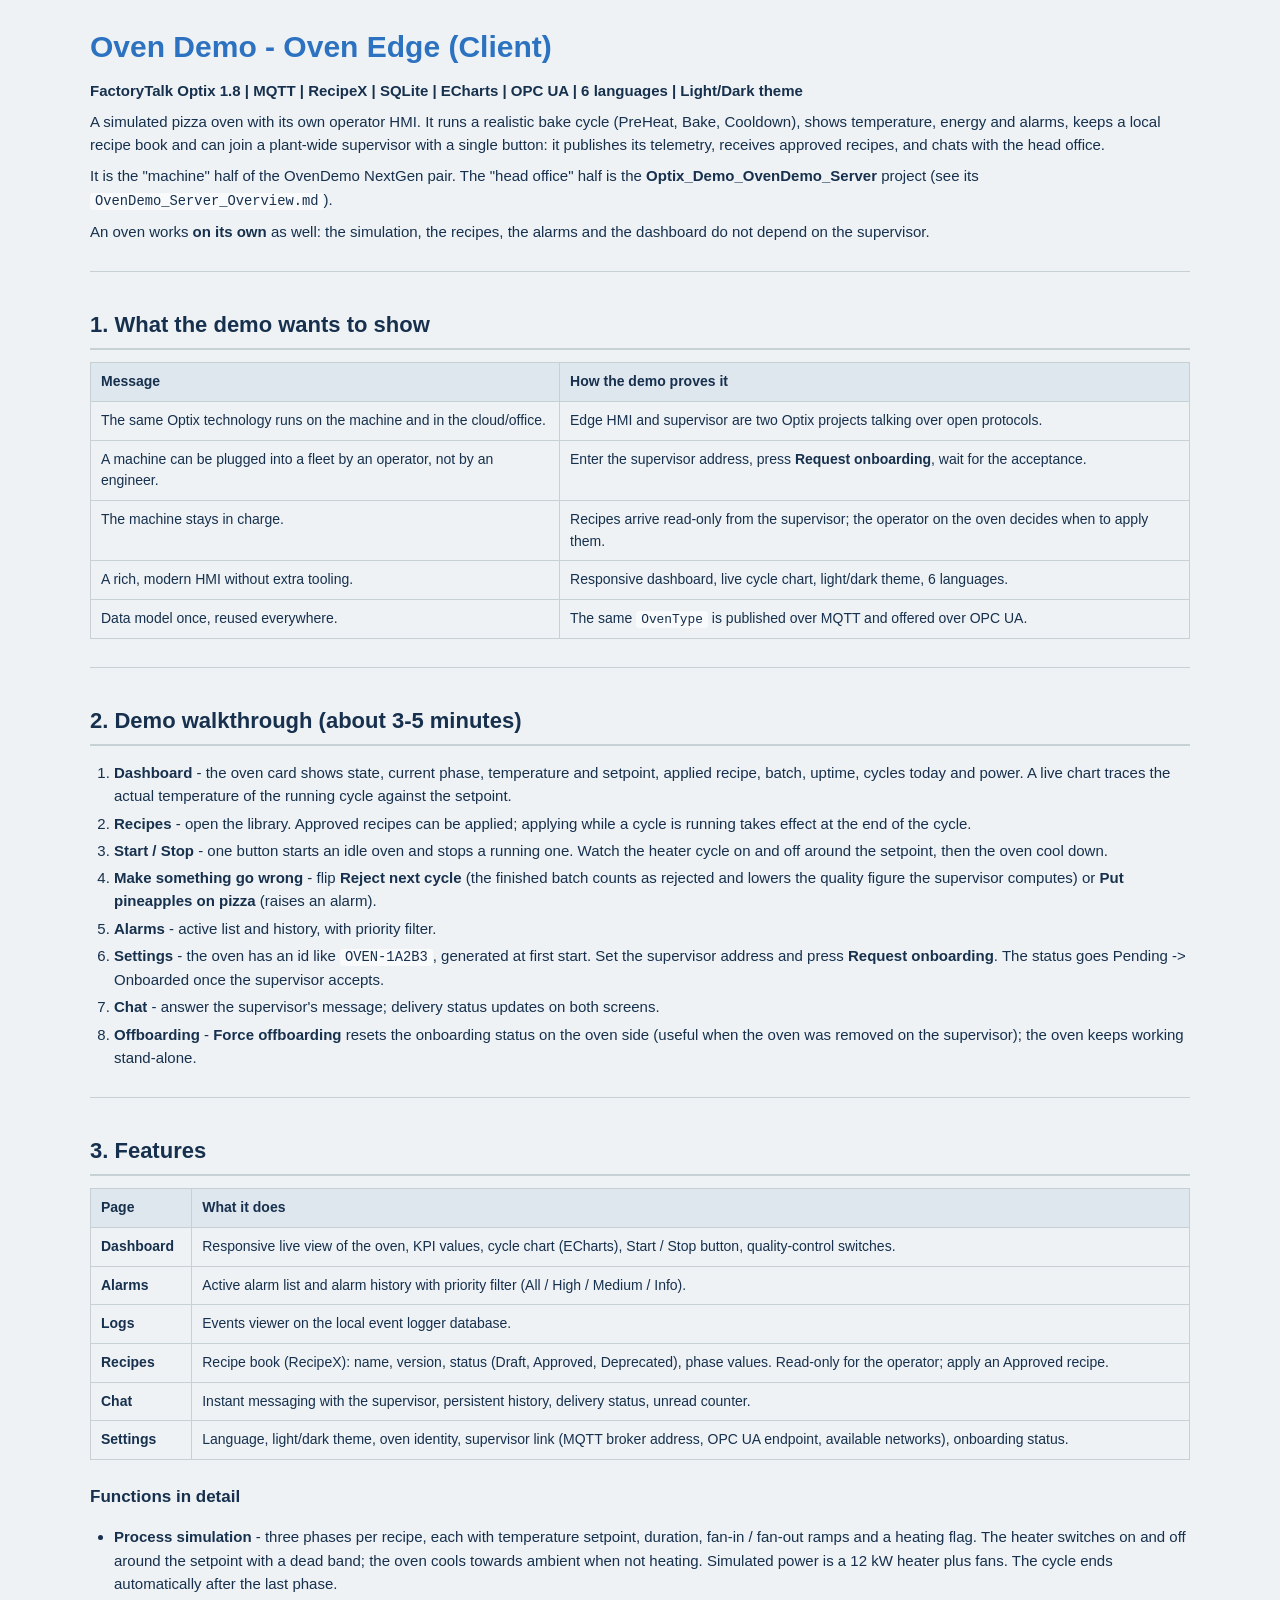
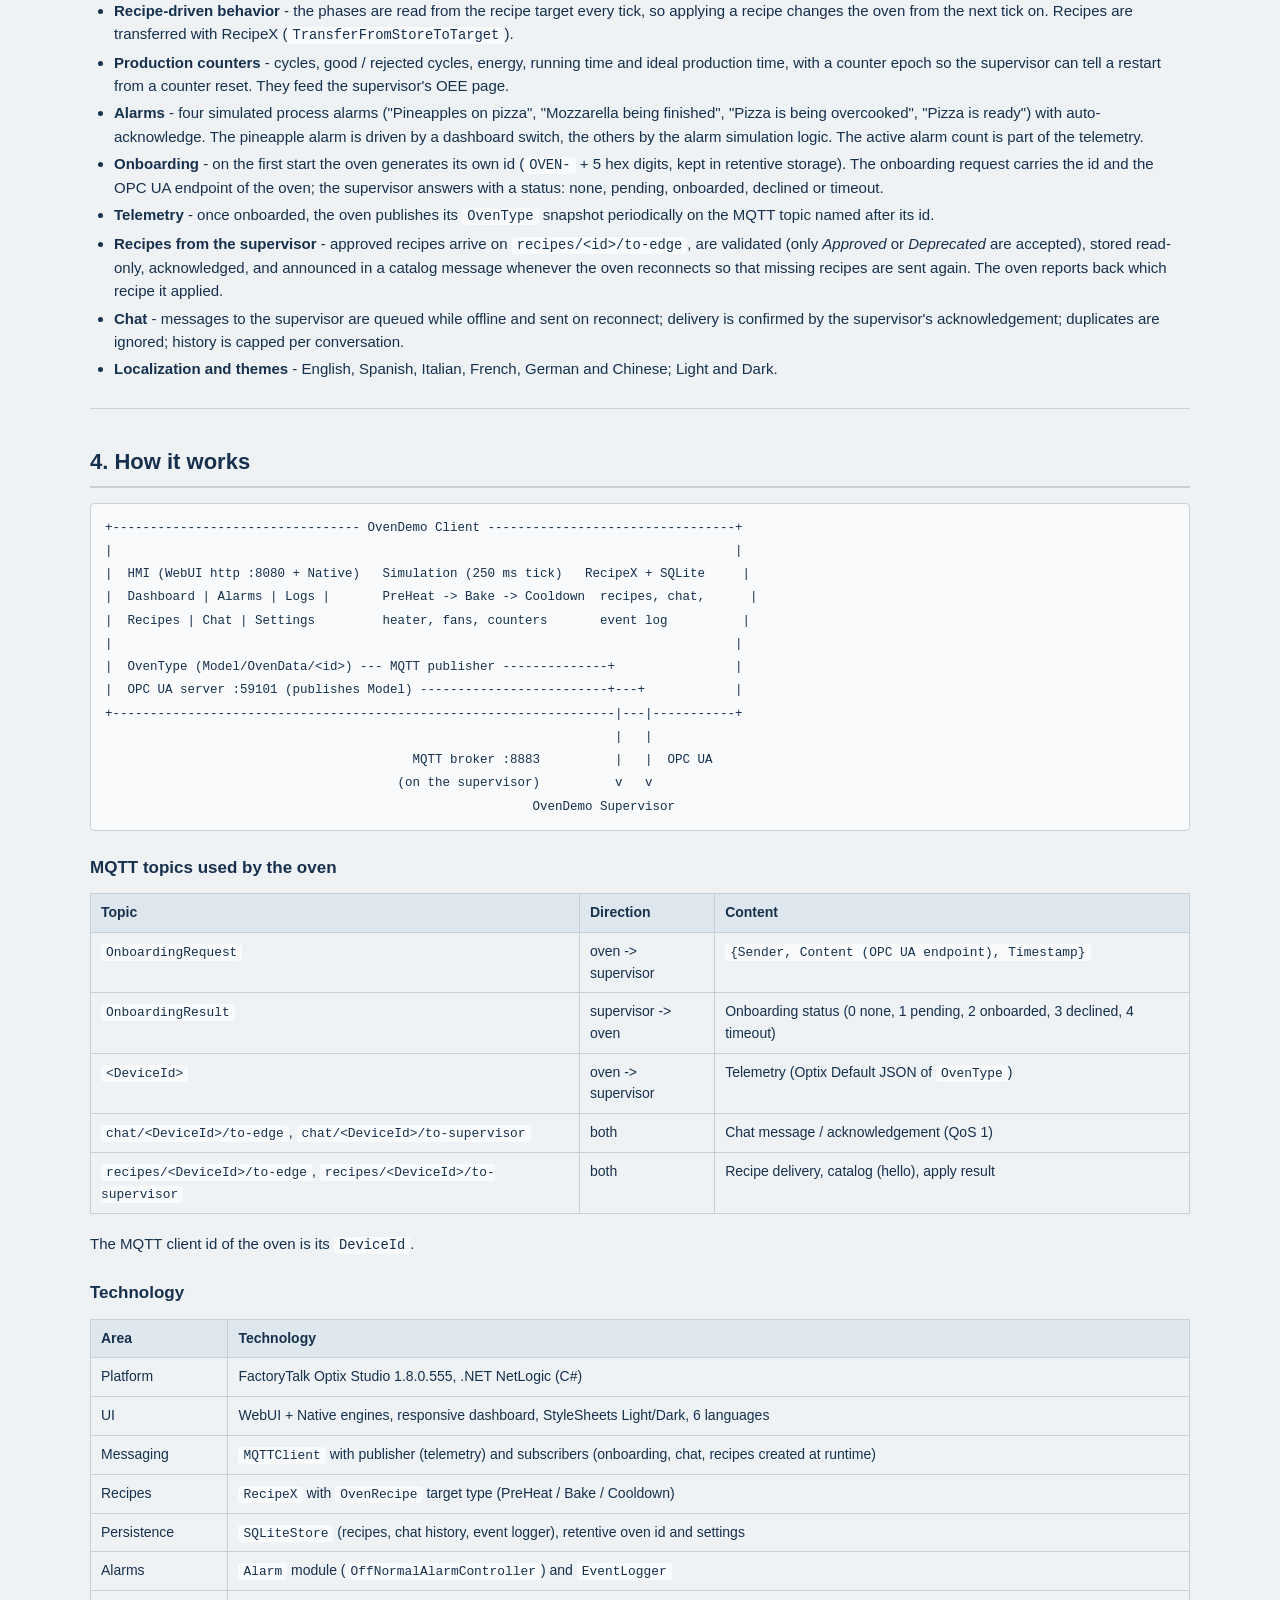
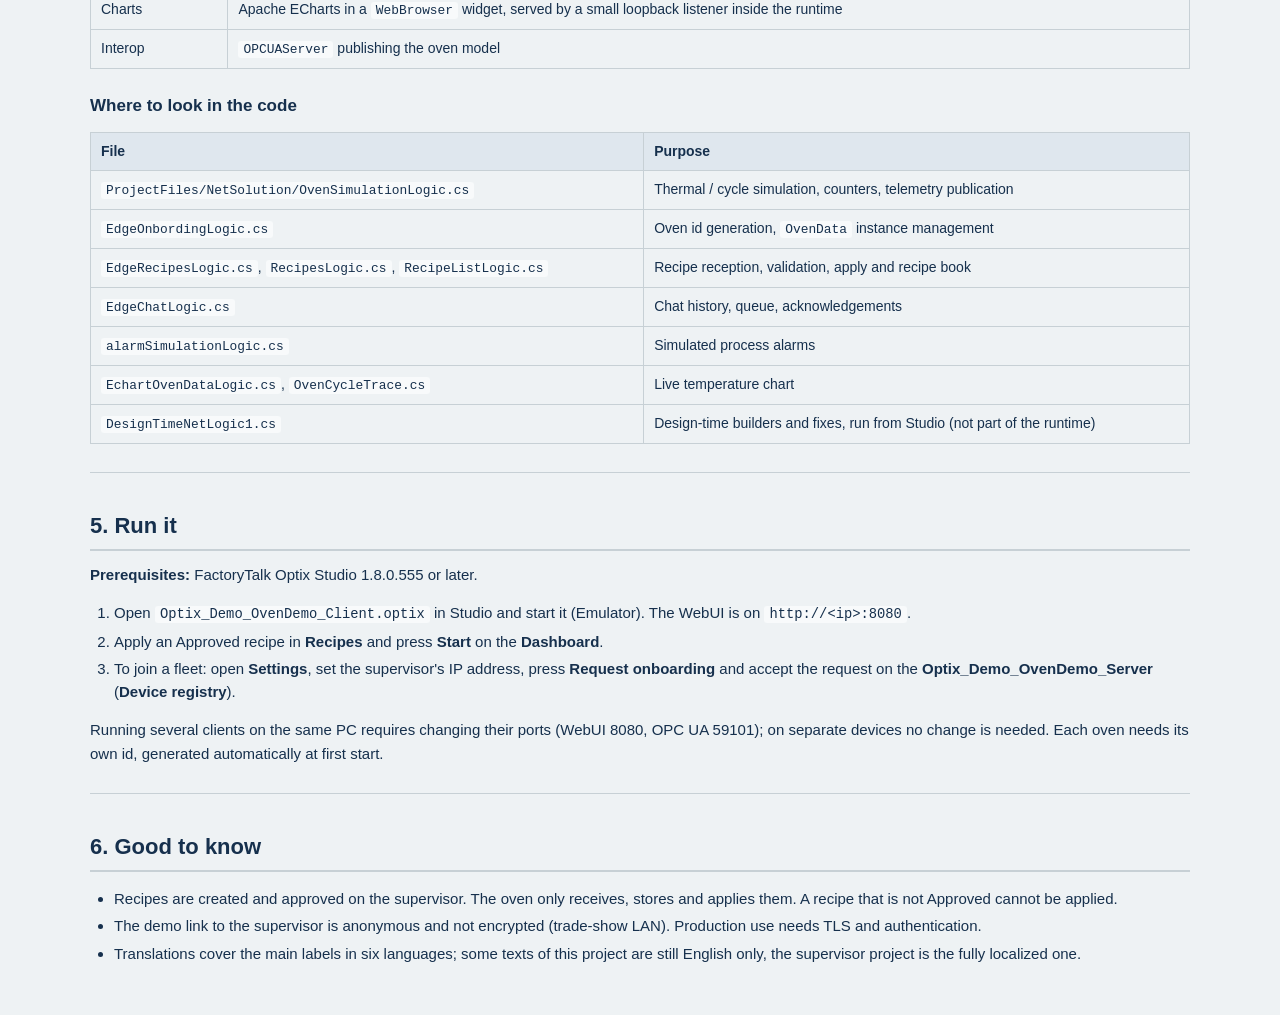
<file: ProjectFiles/OvenDemo_Client_Overview.html>
<!DOCTYPE html>
<html lang="en" data-theme="light">
<head>
<meta charset="utf-8">
<meta name="viewport" content="width=device-width, initial-scale=1">
<title>Oven Demo - Oven Edge</title>
<script src="overview-theme.js"></script>
<link rel="stylesheet" href="overview.css">
</head>
<body>
<main>
<h1 id="oven-demo-oven-edge-client">Oven Demo - Oven Edge (Client)</h1>
<p><strong>FactoryTalk Optix 1.8 | MQTT | RecipeX | SQLite | ECharts | OPC UA | 6 languages | Light/Dark theme</strong></p>
<p>A simulated pizza oven with its own operator HMI. It runs a realistic bake cycle (PreHeat, Bake, Cooldown), shows temperature,
energy and alarms, keeps a local recipe book and can join a plant-wide supervisor with a single button: it publishes its
telemetry, receives approved recipes, and chats with the head office.</p>
<p>It is the &quot;machine&quot; half of the OvenDemo NextGen pair. The &quot;head office&quot; half is the
<strong>Optix_Demo_OvenDemo_Server</strong> project (see its <code>OvenDemo_Server_Overview.md</code>).</p>
<p>An oven works <strong>on its own</strong> as well: the simulation, the recipes, the alarms and the dashboard do not depend on the supervisor.</p>
<hr />
<h2 id="what-the-demo-wants-to-show">1. What the demo wants to show</h2>
<table>
<thead>
<tr>
<th>Message</th>
<th>How the demo proves it</th>
</tr>
</thead>
<tbody>
<tr>
<td>The same Optix technology runs on the machine and in the cloud/office.</td>
<td>Edge HMI and supervisor are two Optix projects talking over open protocols.</td>
</tr>
<tr>
<td>A machine can be plugged into a fleet by an operator, not by an engineer.</td>
<td>Enter the supervisor address, press <strong>Request onboarding</strong>, wait for the acceptance.</td>
</tr>
<tr>
<td>The machine stays in charge.</td>
<td>Recipes arrive read-only from the supervisor; the operator on the oven decides when to apply them.</td>
</tr>
<tr>
<td>A rich, modern HMI without extra tooling.</td>
<td>Responsive dashboard, live cycle chart, light/dark theme, 6 languages.</td>
</tr>
<tr>
<td>Data model once, reused everywhere.</td>
<td>The same <code>OvenType</code> is published over MQTT and offered over OPC UA.</td>
</tr>
</tbody>
</table>
<hr />
<h2 id="demo-walkthrough-about-3-5-minutes">2. Demo walkthrough (about 3-5 minutes)</h2>
<ol>
<li><strong>Dashboard</strong> - the oven card shows state, current phase, temperature and setpoint, applied recipe, batch, uptime, cycles
today and power. A live chart traces the actual temperature of the running cycle against the setpoint.</li>
<li><strong>Recipes</strong> - open the library. Approved recipes can be applied; applying while a cycle is running takes effect at the end
of the cycle.</li>
<li><strong>Start / Stop</strong> - one button starts an idle oven and stops a running one. Watch the heater cycle on and off around the
setpoint, then the oven cool down.</li>
<li><strong>Make something go wrong</strong> - flip <strong>Reject next cycle</strong> (the finished batch counts as rejected and lowers the quality
figure the supervisor computes) or <strong>Put pineapples on pizza</strong> (raises an alarm).</li>
<li><strong>Alarms</strong> - active list and history, with priority filter.</li>
<li><strong>Settings</strong> - the oven has an id like <code>OVEN-1A2B3</code>, generated at first start. Set the supervisor address and press
<strong>Request onboarding</strong>. The status goes Pending -&gt; Onboarded once the supervisor accepts.</li>
<li><strong>Chat</strong> - answer the supervisor's message; delivery status updates on both screens.</li>
<li><strong>Offboarding</strong> - <strong>Force offboarding</strong> resets the onboarding status on the oven side (useful when the oven was removed on the
supervisor); the oven keeps working stand-alone.</li>
</ol>
<hr />
<h2 id="features">3. Features</h2>
<table>
<thead>
<tr>
<th>Page</th>
<th>What it does</th>
</tr>
</thead>
<tbody>
<tr>
<td><strong>Dashboard</strong></td>
<td>Responsive live view of the oven, KPI values, cycle chart (ECharts), Start / Stop button, quality-control switches.</td>
</tr>
<tr>
<td><strong>Alarms</strong></td>
<td>Active alarm list and alarm history with priority filter (All / High / Medium / Info).</td>
</tr>
<tr>
<td><strong>Logs</strong></td>
<td>Events viewer on the local event logger database.</td>
</tr>
<tr>
<td><strong>Recipes</strong></td>
<td>Recipe book (RecipeX): name, version, status (Draft, Approved, Deprecated), phase values. Read-only for the operator; apply an Approved recipe.</td>
</tr>
<tr>
<td><strong>Chat</strong></td>
<td>Instant messaging with the supervisor, persistent history, delivery status, unread counter.</td>
</tr>
<tr>
<td><strong>Settings</strong></td>
<td>Language, light/dark theme, oven identity, supervisor link (MQTT broker address, OPC UA endpoint, available networks), onboarding status.</td>
</tr>
</tbody>
</table>
<h3 id="functions-in-detail">Functions in detail</h3>
<ul>
<li><strong>Process simulation</strong> - three phases per recipe, each with temperature setpoint, duration, fan-in / fan-out ramps and a heating
flag. The heater switches on and off around the setpoint with a dead band; the oven cools towards ambient when not heating.
Simulated power is a 12 kW heater plus fans. The cycle ends automatically after the last phase.</li>
<li><strong>Recipe-driven behavior</strong> - the phases are read from the recipe target every tick, so applying a recipe changes the oven from
the next tick on. Recipes are transferred with RecipeX (<code>TransferFromStoreToTarget</code>).</li>
<li><strong>Production counters</strong> - cycles, good / rejected cycles, energy, running time and ideal production time, with a counter epoch
so the supervisor can tell a restart from a counter reset. They feed the supervisor's OEE page.</li>
<li><strong>Alarms</strong> - four simulated process alarms (&quot;Pineapples on pizza&quot;, &quot;Mozzarella being finished&quot;, &quot;Pizza is being overcooked&quot;,
&quot;Pizza is ready&quot;) with auto-acknowledge. The pineapple alarm is driven by a dashboard switch, the others by the alarm
simulation logic. The active alarm count is part of the telemetry.</li>
<li><strong>Onboarding</strong> - on the first start the oven generates its own id (<code>OVEN-</code> + 5 hex digits, kept in retentive storage). The
onboarding request carries the id and the OPC UA endpoint of the oven; the supervisor answers with a status: none, pending,
onboarded, declined or timeout.</li>
<li><strong>Telemetry</strong> - once onboarded, the oven publishes its <code>OvenType</code> snapshot periodically on the MQTT topic named after its id.</li>
<li><strong>Recipes from the supervisor</strong> - approved recipes arrive on <code>recipes/&lt;id&gt;/to-edge</code>, are validated (only <em>Approved</em> or
<em>Deprecated</em> are accepted), stored read-only, acknowledged, and announced in a catalog message whenever the oven reconnects so
that missing recipes are sent again. The oven reports back which recipe it applied.</li>
<li><strong>Chat</strong> - messages to the supervisor are queued while offline and sent on reconnect; delivery is confirmed by the supervisor's
acknowledgement; duplicates are ignored; history is capped per conversation.</li>
<li><strong>Localization and themes</strong> - English, Spanish, Italian, French, German and Chinese; Light and Dark.</li>
</ul>
<hr />
<h2 id="how-it-works">4. How it works</h2>
<pre><code class="language-text">+--------------------------------- OvenDemo Client ---------------------------------+
|                                                                                   |
|  HMI (WebUI http :8080 + Native)   Simulation (250 ms tick)   RecipeX + SQLite     |
|  Dashboard | Alarms | Logs |       PreHeat -&gt; Bake -&gt; Cooldown  recipes, chat,      |
|  Recipes | Chat | Settings         heater, fans, counters       event log          |
|                                                                                   |
|  OvenType (Model/OvenData/&lt;id&gt;) --- MQTT publisher --------------+                |
|  OPC UA server :59101 (publishes Model) -------------------------+---+            |
+-------------------------------------------------------------------|---|-----------+
                                                                    |   |
                                         MQTT broker :8883          |   |  OPC UA
                                       (on the supervisor)          v   v
                                                         OvenDemo Supervisor
</code></pre>
<h3 id="mqtt-topics-used-by-the-oven">MQTT topics used by the oven</h3>
<table>
<thead>
<tr>
<th>Topic</th>
<th>Direction</th>
<th>Content</th>
</tr>
</thead>
<tbody>
<tr>
<td><code>OnboardingRequest</code></td>
<td>oven -&gt; supervisor</td>
<td><code>{Sender, Content (OPC UA endpoint), Timestamp}</code></td>
</tr>
<tr>
<td><code>OnboardingResult</code></td>
<td>supervisor -&gt; oven</td>
<td>Onboarding status (0 none, 1 pending, 2 onboarded, 3 declined, 4 timeout)</td>
</tr>
<tr>
<td><code>&lt;DeviceId&gt;</code></td>
<td>oven -&gt; supervisor</td>
<td>Telemetry (Optix Default JSON of <code>OvenType</code>)</td>
</tr>
<tr>
<td><code>chat/&lt;DeviceId&gt;/to-edge</code>, <code>chat/&lt;DeviceId&gt;/to-supervisor</code></td>
<td>both</td>
<td>Chat message / acknowledgement (QoS 1)</td>
</tr>
<tr>
<td><code>recipes/&lt;DeviceId&gt;/to-edge</code>, <code>recipes/&lt;DeviceId&gt;/to-supervisor</code></td>
<td>both</td>
<td>Recipe delivery, catalog (hello), apply result</td>
</tr>
</tbody>
</table>
<p>The MQTT client id of the oven is its <code>DeviceId</code>.</p>
<h3 id="technology">Technology</h3>
<table>
<thead>
<tr>
<th>Area</th>
<th>Technology</th>
</tr>
</thead>
<tbody>
<tr>
<td>Platform</td>
<td>FactoryTalk Optix Studio 1.8.0.555, .NET NetLogic (C#)</td>
</tr>
<tr>
<td>UI</td>
<td>WebUI + Native engines, responsive dashboard, StyleSheets Light/Dark, 6 languages</td>
</tr>
<tr>
<td>Messaging</td>
<td><code>MQTTClient</code> with publisher (telemetry) and subscribers (onboarding, chat, recipes created at runtime)</td>
</tr>
<tr>
<td>Recipes</td>
<td><code>RecipeX</code> with <code>OvenRecipe</code> target type (PreHeat / Bake / Cooldown)</td>
</tr>
<tr>
<td>Persistence</td>
<td><code>SQLiteStore</code> (recipes, chat history, event logger), retentive oven id and settings</td>
</tr>
<tr>
<td>Alarms</td>
<td><code>Alarm</code> module (<code>OffNormalAlarmController</code>) and <code>EventLogger</code></td>
</tr>
<tr>
<td>Charts</td>
<td>Apache ECharts in a <code>WebBrowser</code> widget, served by a small loopback listener inside the runtime</td>
</tr>
<tr>
<td>Interop</td>
<td><code>OPCUAServer</code> publishing the oven model</td>
</tr>
</tbody>
</table>
<h3 id="where-to-look-in-the-code">Where to look in the code</h3>
<table>
<thead>
<tr>
<th>File</th>
<th>Purpose</th>
</tr>
</thead>
<tbody>
<tr>
<td><code>ProjectFiles/NetSolution/OvenSimulationLogic.cs</code></td>
<td>Thermal / cycle simulation, counters, telemetry publication</td>
</tr>
<tr>
<td><code>EdgeOnbordingLogic.cs</code></td>
<td>Oven id generation, <code>OvenData</code> instance management</td>
</tr>
<tr>
<td><code>EdgeRecipesLogic.cs</code>, <code>RecipesLogic.cs</code>, <code>RecipeListLogic.cs</code></td>
<td>Recipe reception, validation, apply and recipe book</td>
</tr>
<tr>
<td><code>EdgeChatLogic.cs</code></td>
<td>Chat history, queue, acknowledgements</td>
</tr>
<tr>
<td><code>alarmSimulationLogic.cs</code></td>
<td>Simulated process alarms</td>
</tr>
<tr>
<td><code>EchartOvenDataLogic.cs</code>, <code>OvenCycleTrace.cs</code></td>
<td>Live temperature chart</td>
</tr>
<tr>
<td><code>DesignTimeNetLogic1.cs</code></td>
<td>Design-time builders and fixes, run from Studio (not part of the runtime)</td>
</tr>
</tbody>
</table>
<hr />
<h2 id="run-it">5. Run it</h2>
<p><strong>Prerequisites:</strong> FactoryTalk Optix Studio 1.8.0.555 or later.</p>
<ol>
<li>Open <code>Optix_Demo_OvenDemo_Client.optix</code> in Studio and start it (Emulator). The WebUI is on <code>http://&lt;ip&gt;:8080</code>.</li>
<li>Apply an Approved recipe in <strong>Recipes</strong> and press <strong>Start</strong> on the <strong>Dashboard</strong>.</li>
<li>To join a fleet: open <strong>Settings</strong>, set the supervisor's IP address, press <strong>Request onboarding</strong> and accept the request on the
<strong>Optix_Demo_OvenDemo_Server</strong> (<strong>Device registry</strong>).</li>
</ol>
<p>Running several clients on the same PC requires changing their ports (WebUI 8080, OPC UA 59101); on separate devices no change
is needed. Each oven needs its own id, generated automatically at first start.</p>
<hr />
<h2 id="good-to-know">6. Good to know</h2>
<ul>
<li>Recipes are created and approved on the supervisor. The oven only receives, stores and applies them. A recipe that is not
Approved cannot be applied.</li>
<li>The demo link to the supervisor is anonymous and not encrypted (trade-show LAN). Production use needs TLS and authentication.</li>
<li>Translations cover the main labels in six languages; some texts of this project are still English only, the supervisor project
is the fully localized one.</li>
</ul>

</main>
</body>
</html>
</file>
<file: ProjectFiles/overview.css>
/* Palettes = project StyleSheet tokens; theme.js sets data-theme from ?theme= or #theme= (light|dark). */
:root, html[data-theme="light"] { --bg: #eef2f4; --fg: #16304d; --muted: #5f7690; --line: #c7d0d5; --accent: #2c72c0; --head-bg: #dfe7ee; --code-bg: #f8fafb; }
html[data-theme="dark"] { --bg: #2b3646; --fg: #f1f5f9; --muted: #c0cddc; --line: #4b5d73; --accent: #7fb6f5; --head-bg: #354357; --code-bg: #354357; }

* { box-sizing: border-box; }

/* The embedded browser paints its default scrollbar track cyan; restyle it so it follows the theme. */
html { scrollbar-color: var(--muted) var(--head-bg); }
::-webkit-scrollbar { width: 12px; height: 12px; }
::-webkit-scrollbar-track { background: var(--head-bg); }
::-webkit-scrollbar-thumb { background: var(--muted); border-radius: 6px; border: 2px solid var(--head-bg); }

body {
  margin: 0;
  padding: 24px 40px 48px;
  background: var(--bg);
  color: var(--fg);
  font-family: "Segoe UI", Roboto, Helvetica, Arial, sans-serif;
  font-size: 15px;
  line-height: 1.55;
}

main { max-width: 1100px; margin: 0 auto; }

h1 { font-size: 30px; margin: 0 0 8px; color: var(--accent); }
h2 { font-size: 22px; margin: 36px 0 12px; padding-bottom: 6px; border-bottom: 2px solid var(--line); }
h3 { font-size: 17px; margin: 24px 0 8px; }

p { margin: 8px 0; }
hr { border: 0; border-top: 1px solid var(--line); margin: 28px 0; }

table { width: 100%; border-collapse: collapse; margin: 12px 0 18px; font-size: 14px; }
th, td { text-align: left; vertical-align: top; padding: 8px 10px; border: 1px solid var(--line); }
th { background: var(--head-bg); font-weight: 600; }

code {
  font-family: Consolas, "Cascadia Mono", monospace;
  font-size: 0.92em;
  background: var(--code-bg);
  padding: 1px 5px;
  border-radius: 3px;
}

pre {
  background: var(--code-bg);
  border: 1px solid var(--line);
  border-radius: 4px;
  padding: 12px 14px;
  overflow-x: auto;
}
pre code { background: none; padding: 0; font-size: 12.5px; line-height: 1.35; }

ol, ul { padding-left: 24px; }
li { margin: 4px 0; }
a { color: var(--accent); }
</file>
